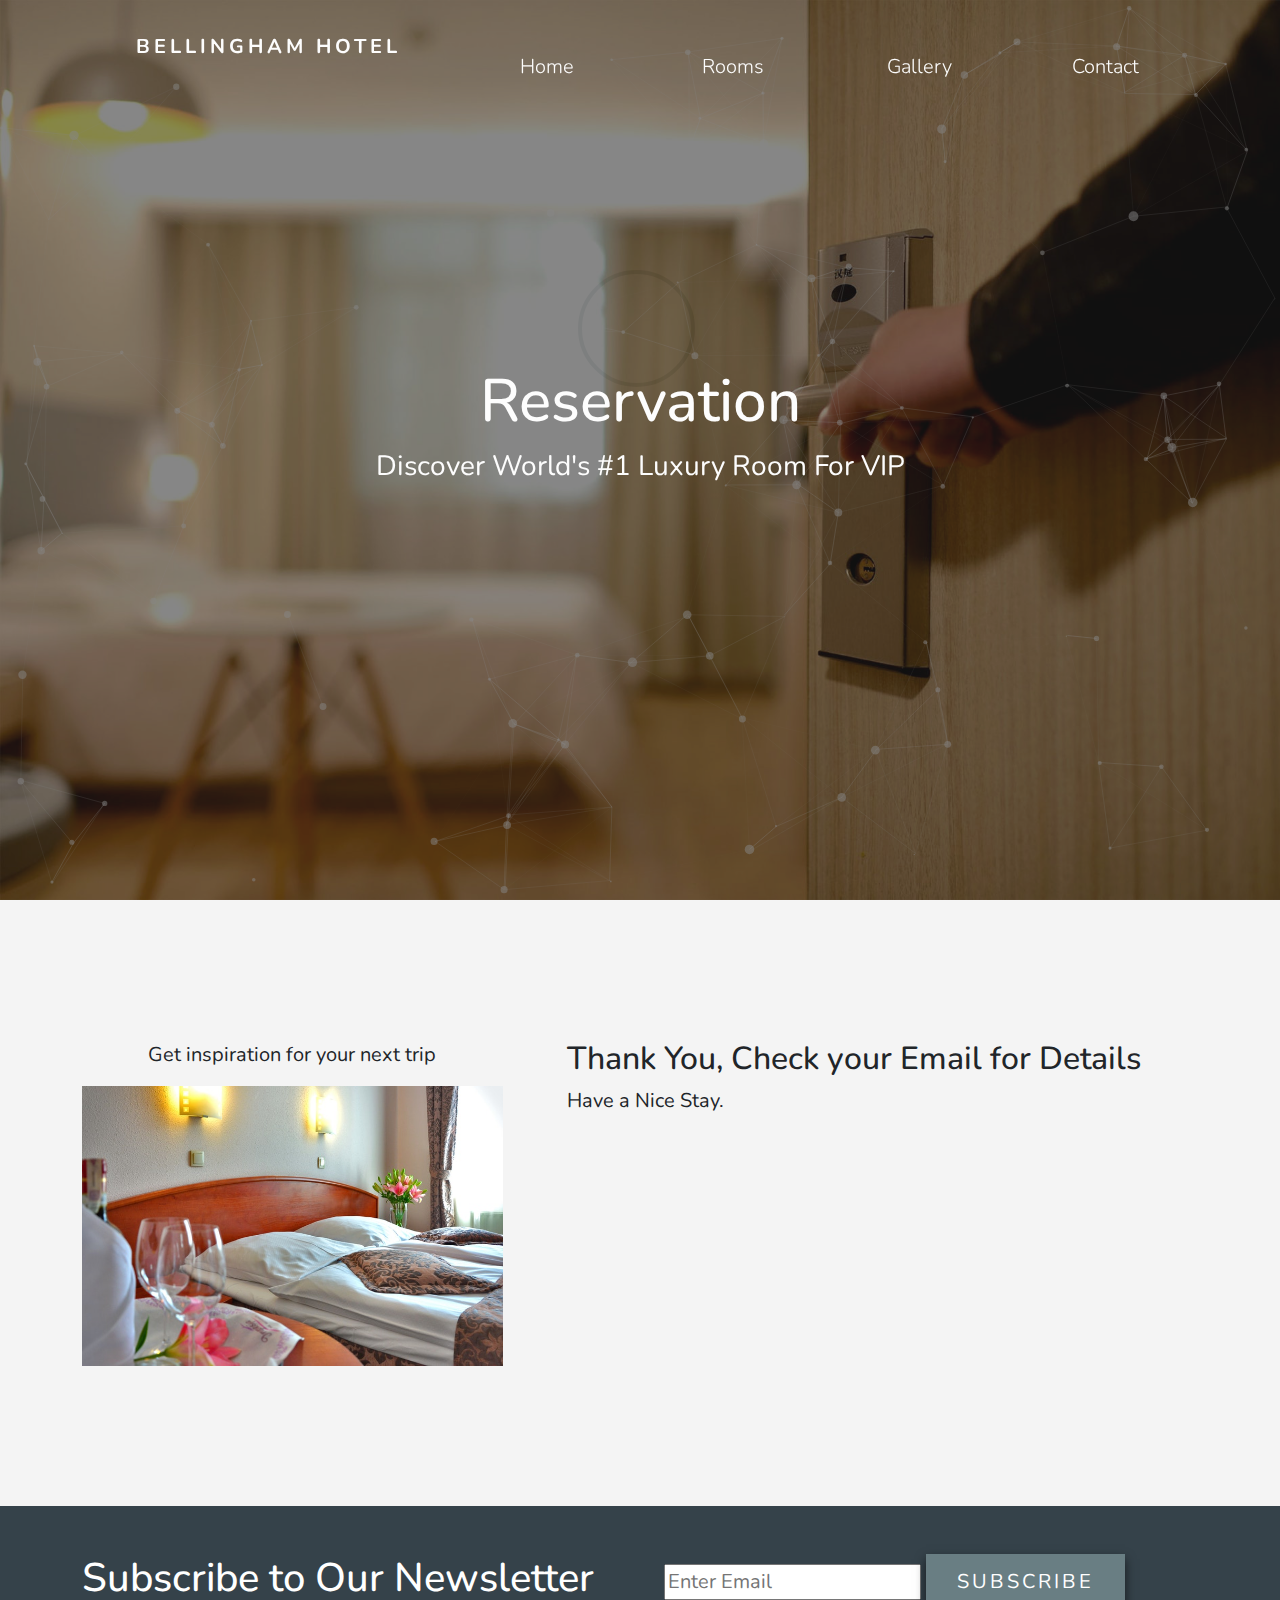
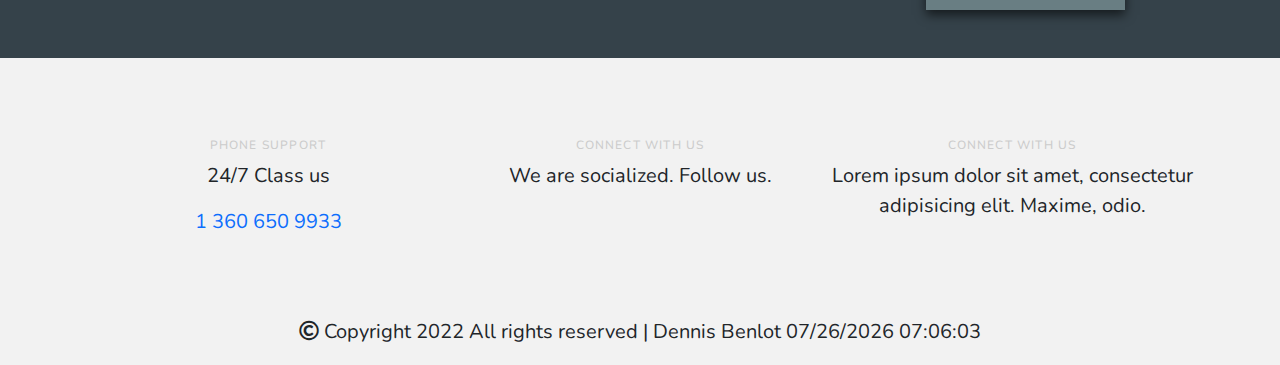
<file: booknow.html>
<!doctype html>
<html lang="en">
  <head>
    <!-- Required meta tags -->
    <meta charset="utf-8">
    <meta name="viewport" content="width=device-width, initial-scale=1">

    <!-- Bootstrap CSS -->
    <link href="https://cdn.jsdelivr.net/npm/bootstrap@5.0.2/dist/css/bootstrap.min.css" rel="stylesheet" integrity="sha384-EVSTQN3/azprG1Anm3QDgpJLIm9Nao0Yz1ztcQTwFspd3yD65VohhpuuCOmLASjC" crossorigin="anonymous">
<!-- favicon -->
<link rel="apple-touch-icon" sizes="180x180" href="favicon/apple-touch-icon.png"> 
<link rel="icon" type="image/png" sizes="32x32" href="favicon/favicon-32x32.png"> 
<link rel="icon" type="image/png" sizes="16x16" href="favicon/favicon-16x16.png"> 
<link rel="icon" type="image/x-icon" href="favicon/favicon.ico"> 
<link rel="manifest" href="favicon/site.webmanifest"> 

    <link rel="stylesheet" href="css/main.css">
    
    <title>Bellingham Hotel</title>
  </head>

  <body>
    <!-- pageloader -->
    <div id="loadingDiv">
      <div class="loader spinner"></div>
    </div>
    
    <header>
    <div class="container header-grid"> 
      <div class="logo">
        <p>Bellingham Hotel</p>
    </div>

    <nav>
      <ul>
        <li><a href="index.html">Home</a></li>
        <li><a href="rooms.html">Rooms</a></li>
        <li><a href="gallery.html">Gallery</a></li>
        <li><a href="contact.html">Contact</a></li>
      </ul>
    </nav>
  </header>

  <section class="heroimage">
    <div id="particles-js">
      <div class="heroitems">
        <div class="container">
          <h1>Reservation</h1>
          <p>Discover World's #1 Luxury Room For 
            VIP</p>
        </div>
      </div>
    </div>
    </section>

      <div class="clearfix"></div>   
    </div>
      
    <main>
      <section class="main-padding">
        <div class="container main-grid">
          <div class="sideleft">
            <p>Get inspiration for your next trip</p>
            <img src="images/gallery (1).jpeg" alt="Read More Images" width="100%">
          </div>

          <div class="sideright">
            <h2>Thank You, Check your Email for Details</h2>
            <p>Have a Nice Stay.</p>
          </div>
        </div>
      </section>

      <section class="newsletter">
          <div class="container newsletter-grid">
            <h1>Subscribe to Our Newsletter</h1>
            <form class="feedback" method="post" action="newsletter.html" autocomplete>
              <input id="subscribe" type="email" placeholder="Enter Email" name="subscribe">
              <button type="submit" class="button">Subscribe</button>
            </form>
          </div>
      </section>
      <div class="clearfix"></div>
    </main>

    <footer class="main-footer">
      <div class="container footer-grid">
        <div class="footer">
          <h4 class="sub-heading">PHONE SUPPORT</h4>
          <p>24/7 Class us</p>
          <a href="#">1 360 650 9933</a>
        </div>

        <div class="footer">
          <h4 class="sub-heading">CONNECT WITH US </h4>
          <p>We are socialized. Follow 
            us.</p>
        </div>

        <div class="footer">
          <h4 class="sub-heading">CONNECT WITH US</h4>
          <p>Lorem ipsum dolor sit amet, consectetur 
            adipisicing elit. Maxime, odio. </p>
        </div>
      </div>
      <div class="copyright">
        <i class="far fa-copyright"></i>
        Copyright 2022 All rights reserved | Dennis Benlot 
        <script> 
          var date = document.lastModified; 
          document.write(date); 
         </script> 
         
      </div>
    </footer>
    
  

    <!-- Optional JavaScript; choose one of the two! -->

    <!-- Option 1: Bootstrap Bundle with Popper -->
    <script src="https://cdn.jsdelivr.net/npm/bootstrap@5.0.2/dist/js/bootstrap.bundle.min.js" integrity="sha384-MrcW6ZMFYlzcLA8Nl+NtUVF0sA7MsXsP1UyJoMp4YLEuNSfAP+JcXn/tWtIaxVXM" crossorigin="anonymous"></script>

    <!-- Option 2: Separate Popper and Bootstrap JS -->
    <!--
    <script src="https://cdn.jsdelivr.net/npm/@popperjs/core@2.9.2/dist/umd/popper.min.js" integrity="sha384-IQsoLXl5PILFhosVNubq5LC7Qb9DXgDA9i+tQ8Zj3iwWAwPtgFTxbJ8NT4GN1R8p" crossorigin="anonymous"></script>
    <script src="https://cdn.jsdelivr.net/npm/bootstrap@5.0.2/dist/js/bootstrap.min.js" integrity="sha384-cVKIPhGWiC2Al4u+LWgxfKTRIcfu0JTxR+EQDz/bgldoEyl4H0zUF0QKbrJ0EcQF" crossorigin="anonymous"></script>
    -->
    <script src="js/jquery-3.3.1.js"></script>
    <script src="js/contact.js"></script>
    <script src="js/main.js"></script>
    <script src="js/pageloader.js"></script>

    <script src="js/particles.js"></script>  
  <script src="js/app.js"></script>
  </body>
</html>

<!-- img/img_3.jpg
1
5
11
12
14 -->
</file>
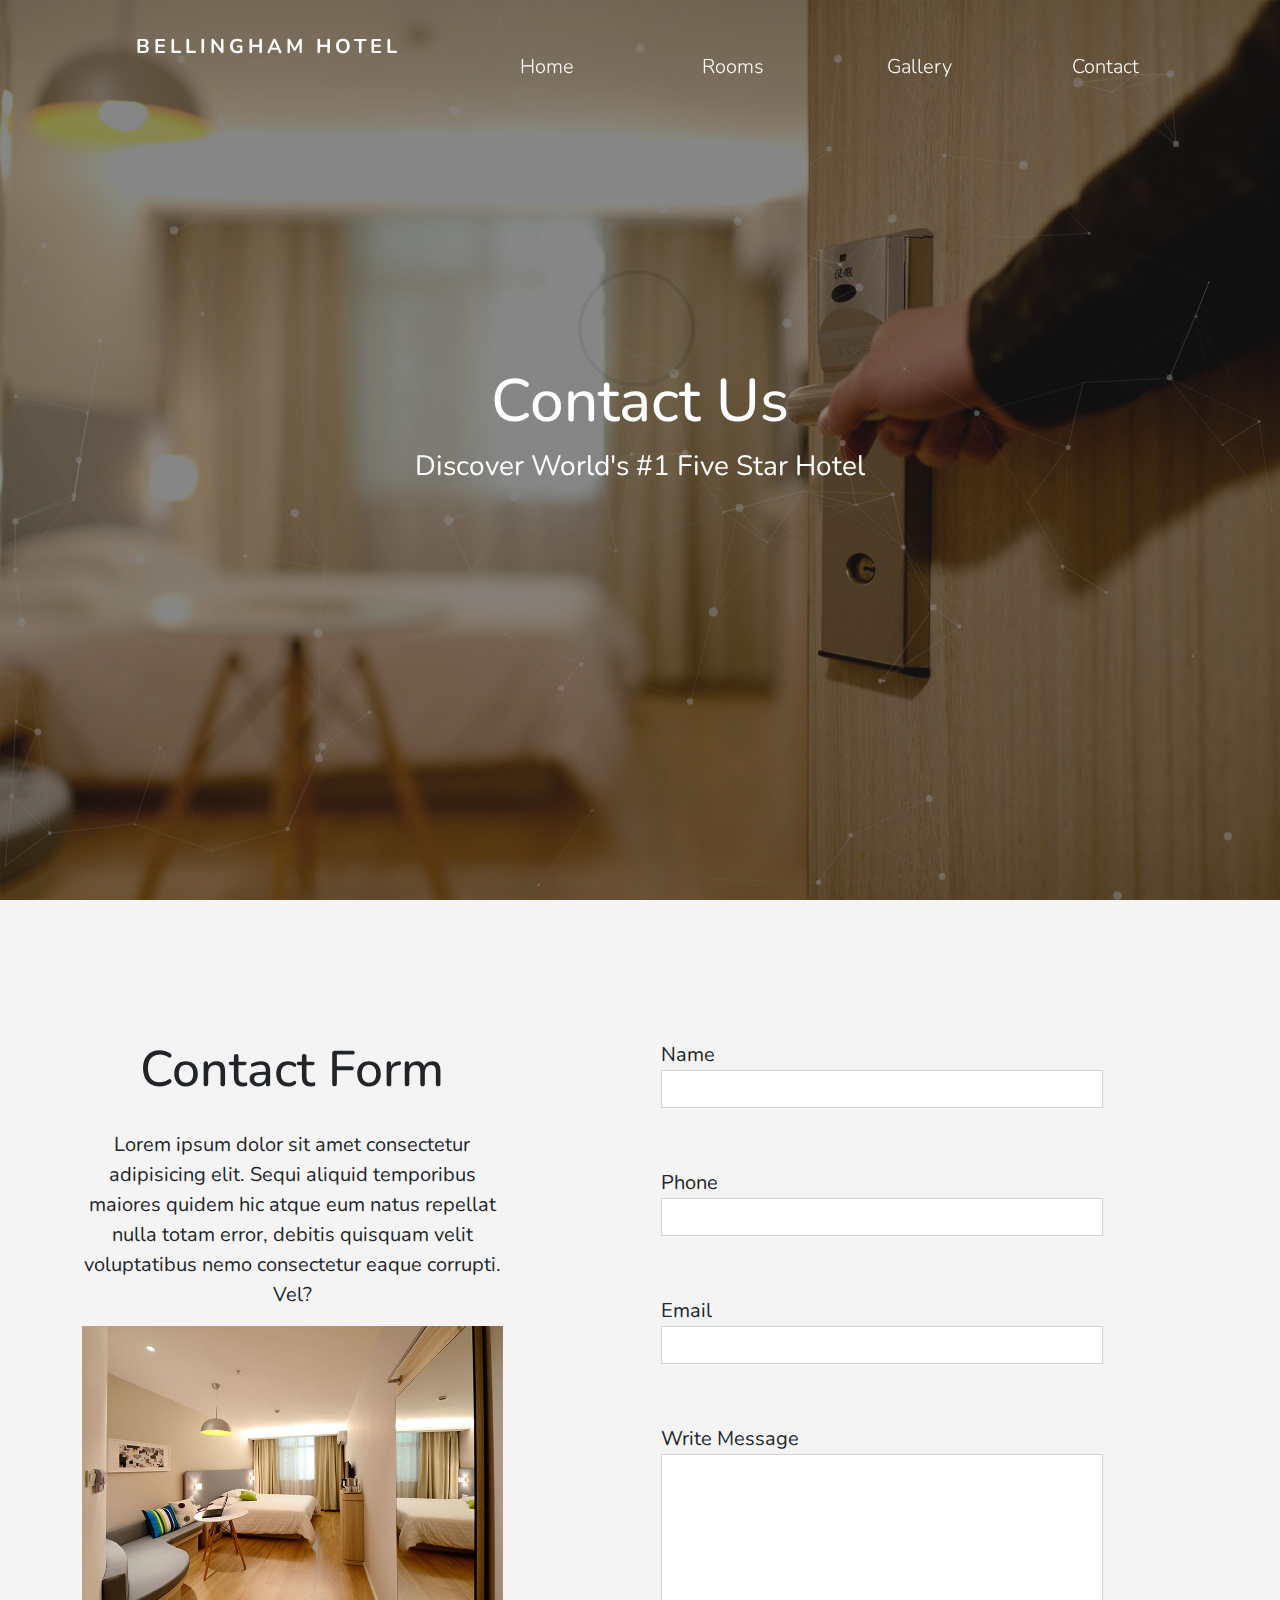
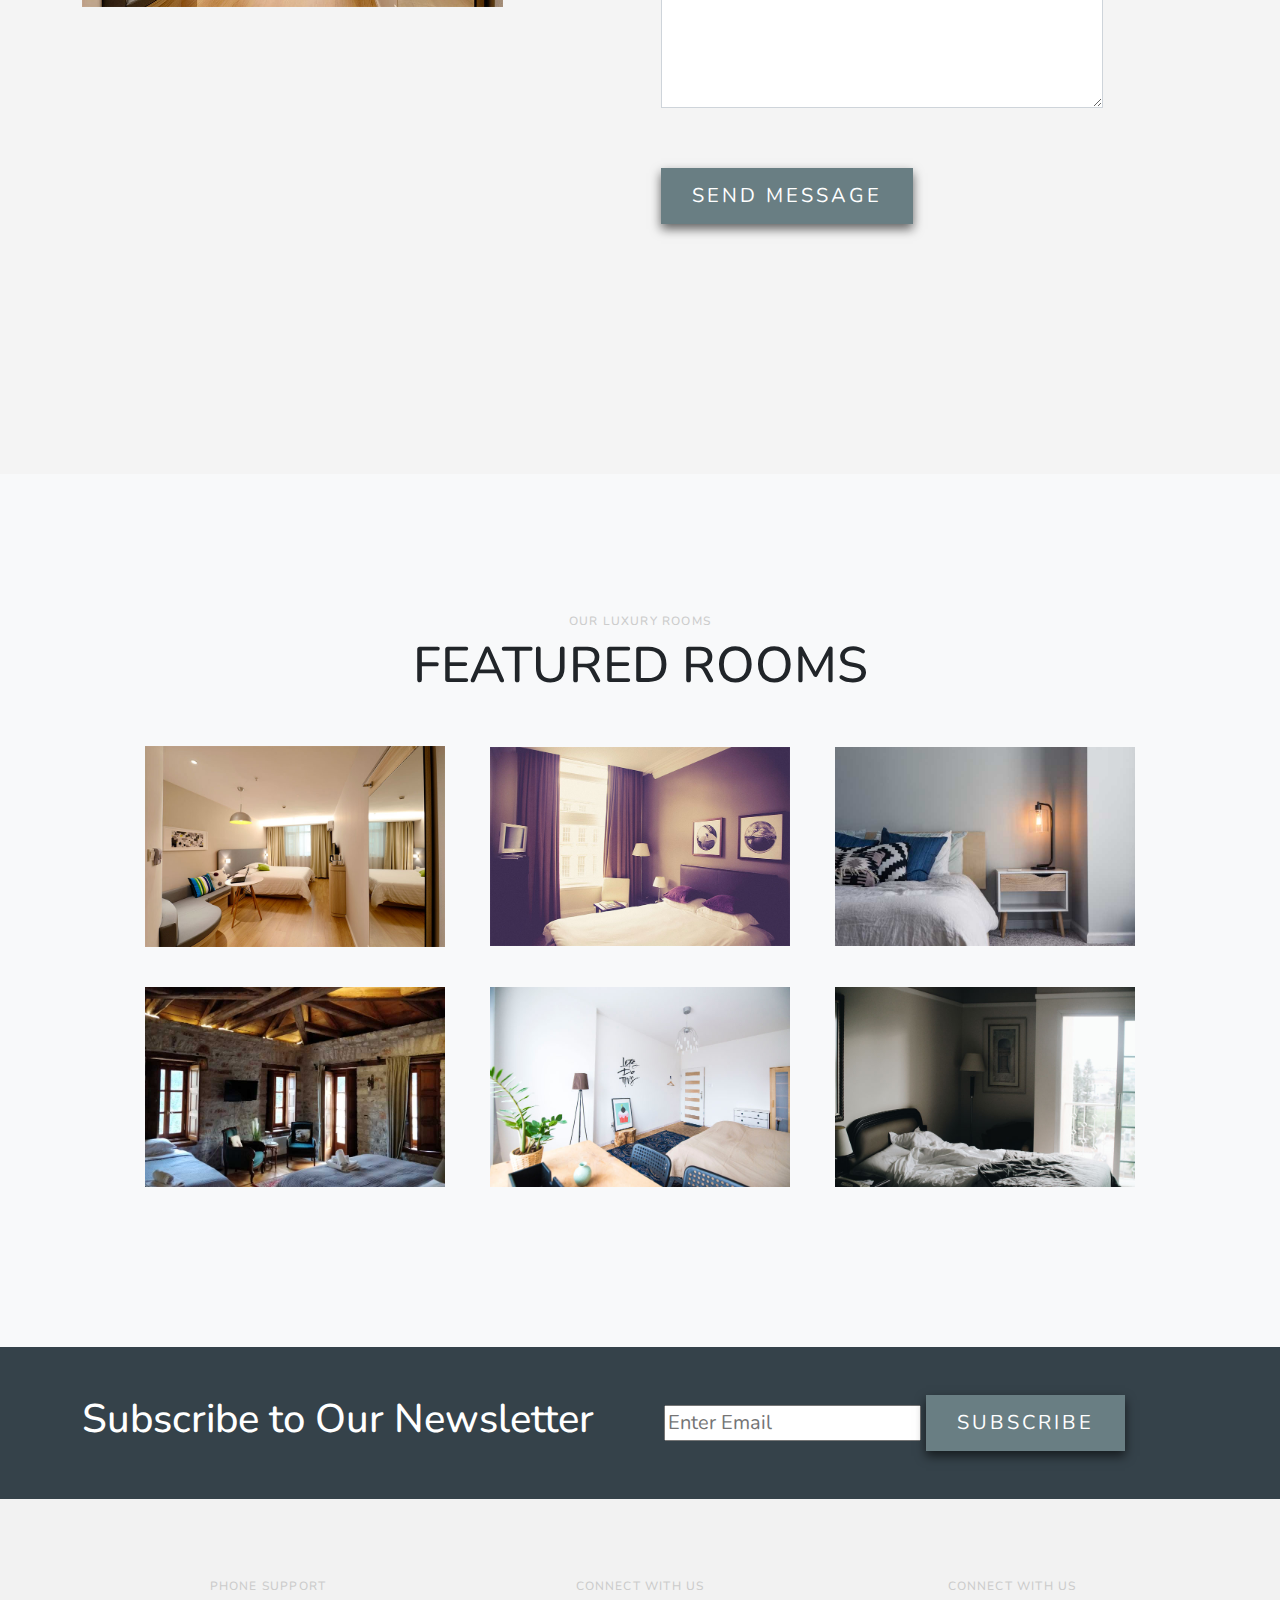
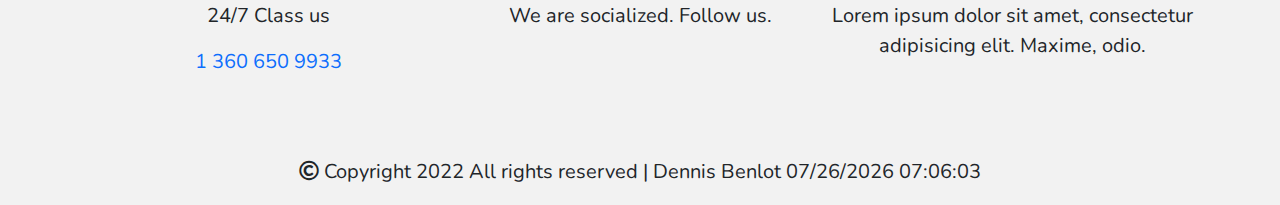
<file: contact.html>
<!doctype html>
<html lang="en">
  <head>
    <!-- Required meta tags -->
    <meta charset="utf-8">
    <meta name="viewport" content="width=device-width, initial-scale=1">

    <!-- Bootstrap CSS -->
    <link href="https://cdn.jsdelivr.net/npm/bootstrap@5.0.2/dist/css/bootstrap.min.css" rel="stylesheet" integrity="sha384-EVSTQN3/azprG1Anm3QDgpJLIm9Nao0Yz1ztcQTwFspd3yD65VohhpuuCOmLASjC" crossorigin="anonymous">
<!-- favicon -->
<link rel="apple-touch-icon" sizes="180x180" href="favicon/apple-touch-icon.png"> 
<link rel="icon" type="image/png" sizes="32x32" href="favicon/favicon-32x32.png"> 
<link rel="icon" type="image/png" sizes="16x16" href="favicon/favicon-16x16.png"> 
<link rel="icon" type="image/x-icon" href="favicon/favicon.ico"> 
<link rel="manifest" href="favicon/site.webmanifest"> 

    <link rel="stylesheet" href="css/main.css">
    
    <title>Bellingham Hotel</title>
  </head>

  <body>
    <!-- pageloader -->
    <div id="loadingDiv">
      <div class="loader spinner"></div>
    </div>
    
    <header>
    <div class="container header-grid"> 
      <div class="logo">
        <p>Bellingham Hotel</p>
    </div>

    <nav>
      <ul>
        <li><a href="index.html">Home</a></li>
        <li><a href="rooms.html">Rooms</a></li>
        <li><a href="gallery.html">Gallery</a></li>
        <li><a href="contact.html">Contact</a></li>
      </ul>
    </nav>
  </header>

  <section class="heroimage">
    <div id="particles-js">
      <div class="heroitems">
        <div class="container">
          <h1>Contact Us</h1>
          <p>Discover World's #1 Five Star Hotel</p>
        </div>
      </div>
    </div>
    </section>

      <div class="clearfix"></div>   
    </div>
      
    <main>
      <section class="main-padding">
        <div class="container main-grid">
          <div class="sideleft">
            <h2 class="heading">Contact Form</h2>
            <p>Lorem ipsum dolor sit amet consectetur adipisicing elit. Sequi aliquid temporibus maiores quidem hic atque eum natus repellat nulla totam error, debitis quisquam velit voluptatibus nemo consectetur eaque corrupti. Vel?</p>
            <img src="images/img_1.jpg" alt="Read More Images" width="100%">
          </div>

          <div class="sideright">
            <form class="contactform" method="post" action="hotelcontact.html" autocomplete>
                <label for="name">Name</label><br>
                <input type="text" name="name" id="name"><br><br>

                <label for="phone">Phone</label><br>
                <input type="text" name="phone" id="phone"><br><br>

                <label for="email">Email</label><br>
                <input type="email" name="email" id="email"><br><br>

                <label for="message">Write Message</label><br>
                <textarea name="message" id="message" cols="30" rows="10"></textarea><br><br>

                <input type="submit" value="Send Message" class="button"><br><br>
            </form>
          </div>
        </div>
      </section>

      <div class="clearfix"></div>

      <section class="main-padding bg-color">
        <div class="container">
          <div class="feature">
            <h4 class="sub-heading">
              OUR LUXURY ROOMS
            </h4>
            <h2 class="heading">
              FEATURED ROOMS
            </h2>
          </div>
          <div class="feature-image">
            <img src="images/img_1.jpg" alt="">
            <img src="images/img_3.jpg" alt="">
            <img src="images/img_11.jpg" alt="">
            <img src="images/img_12.jpg" alt="">
            <img src="images/img_16.jpg" alt="">
            <img src="images/img_14.jpg" alt="">
          </div>
        </div>
      </section>
      <div class="clearfix"></div>

      <section class="newsletter">
          <div class="container newsletter-grid">
            <h1>Subscribe to Our Newsletter</h1>
            <form class="feedback" method="post" action="newsletter.html" autocomplete>
              <input id="subscribe" type="email" placeholder="Enter Email" name="subscribe">
              <button type="submit" class="button">Subscribe</button>
            </form>
          </div>
      </section>
      <div class="clearfix"></div>
    </main>

    <footer class="main-footer">
      <div class="container footer-grid">
        <div class="footer">
          <h4 class="sub-heading">PHONE SUPPORT</h4>
          <p>24/7 Class us</p>
          <a href="#">1 360 650 9933</a>
        </div>

        <div class="footer">
          <h4 class="sub-heading">CONNECT WITH US </h4>
          <p>We are socialized. Follow 
            us.</p>
        </div>

        <div class="footer">
          <h4 class="sub-heading">CONNECT WITH US</h4>
          <p>Lorem ipsum dolor sit amet, consectetur 
            adipisicing elit. Maxime, odio. </p>
        </div>
      </div>
      <div class="copyright">
        <i class="far fa-copyright"></i>
        Copyright 2022 All rights reserved | Dennis Benlot 
        <script> 
          var date = document.lastModified; 
          document.write(date); 
         </script> 
         
      </div>
    </footer>
    
  

    <!-- Optional JavaScript; choose one of the two! -->

    <!-- Option 1: Bootstrap Bundle with Popper -->
    <script src="https://cdn.jsdelivr.net/npm/bootstrap@5.0.2/dist/js/bootstrap.bundle.min.js" integrity="sha384-MrcW6ZMFYlzcLA8Nl+NtUVF0sA7MsXsP1UyJoMp4YLEuNSfAP+JcXn/tWtIaxVXM" crossorigin="anonymous"></script>

    <!-- Option 2: Separate Popper and Bootstrap JS -->
    <!--
    <script src="https://cdn.jsdelivr.net/npm/@popperjs/core@2.9.2/dist/umd/popper.min.js" integrity="sha384-IQsoLXl5PILFhosVNubq5LC7Qb9DXgDA9i+tQ8Zj3iwWAwPtgFTxbJ8NT4GN1R8p" crossorigin="anonymous"></script>
    <script src="https://cdn.jsdelivr.net/npm/bootstrap@5.0.2/dist/js/bootstrap.min.js" integrity="sha384-cVKIPhGWiC2Al4u+LWgxfKTRIcfu0JTxR+EQDz/bgldoEyl4H0zUF0QKbrJ0EcQF" crossorigin="anonymous"></script>
    -->
    <script src="/js/jquery-3.3.1.js"></script>
    <script src="js/contact.js"></script>
    <script src="js/main.js"></script>
    <script src="js/pageloader.js"></script>

    <script src="js/particles.js"></script>  
  <script src="js/app.js"></script>
  </body>
</html>

<!-- img/img_3.jpg
1
5
11
12
14 -->
</file>
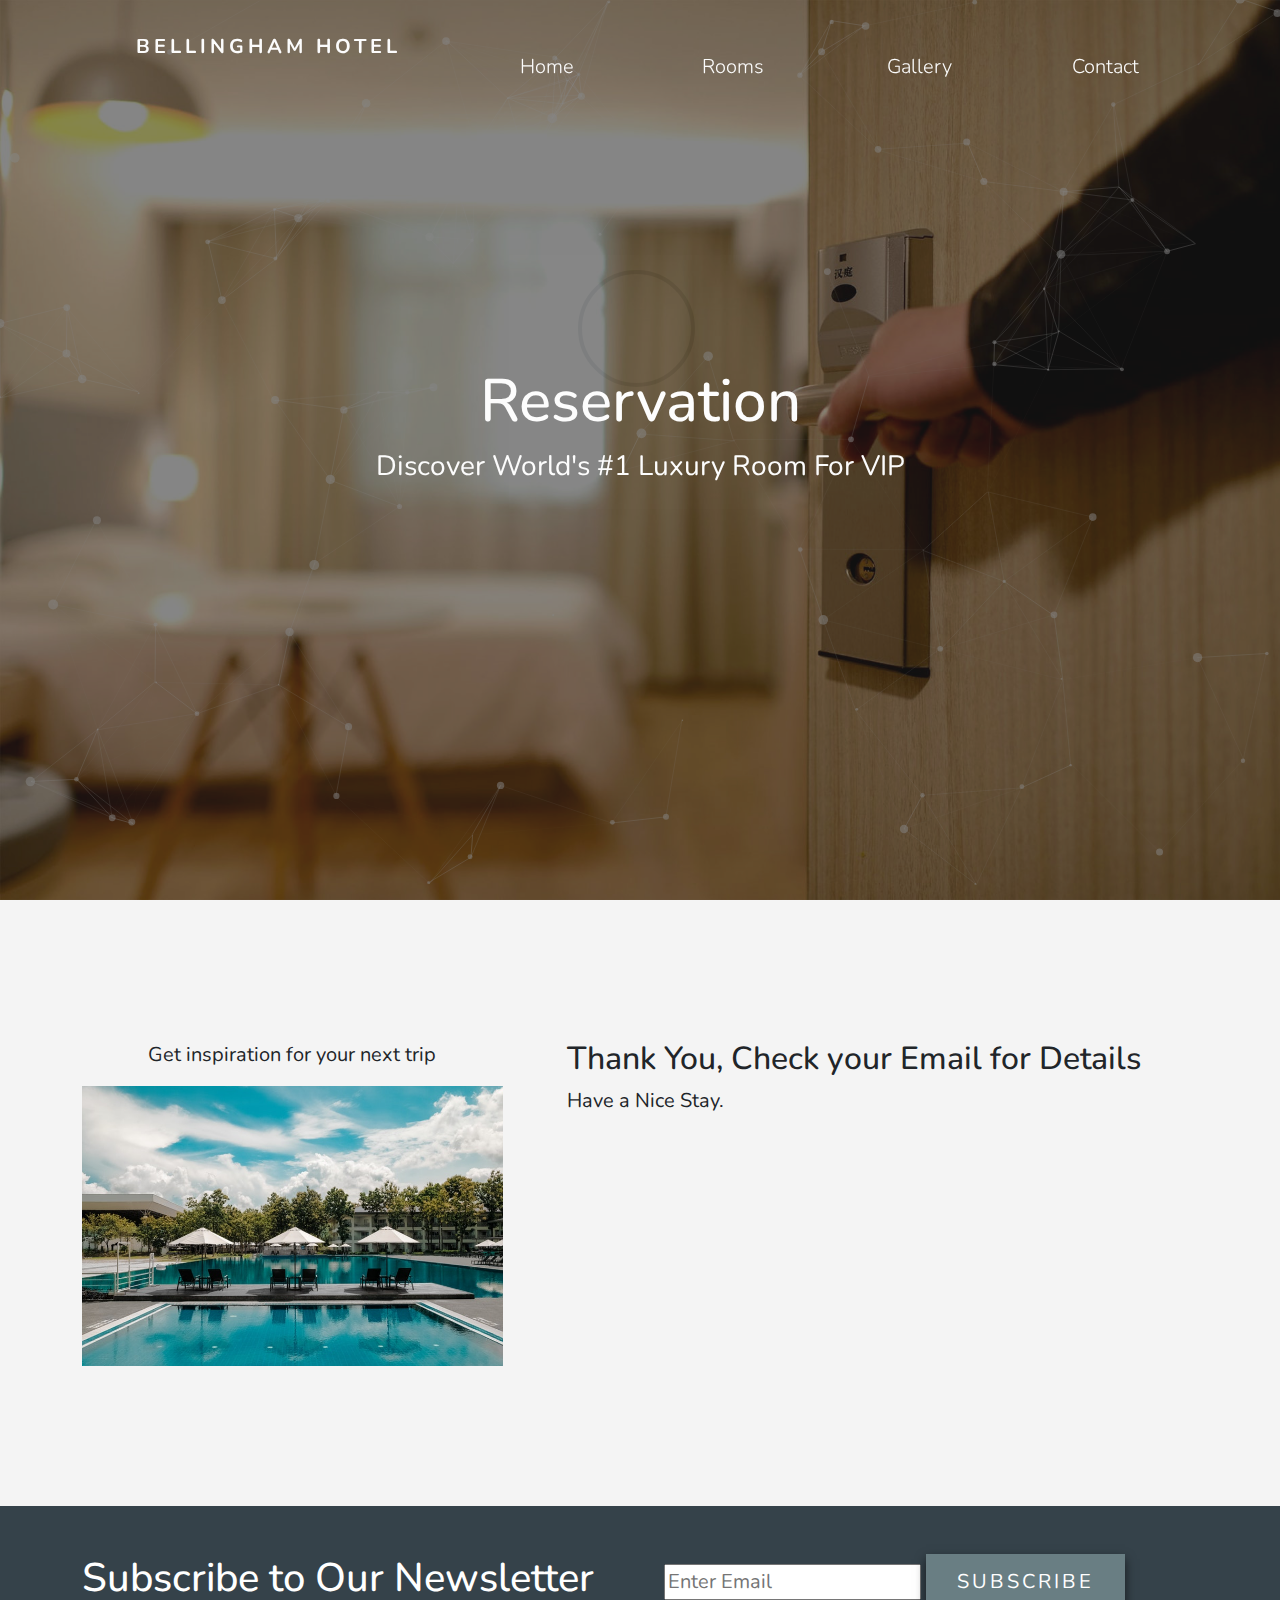
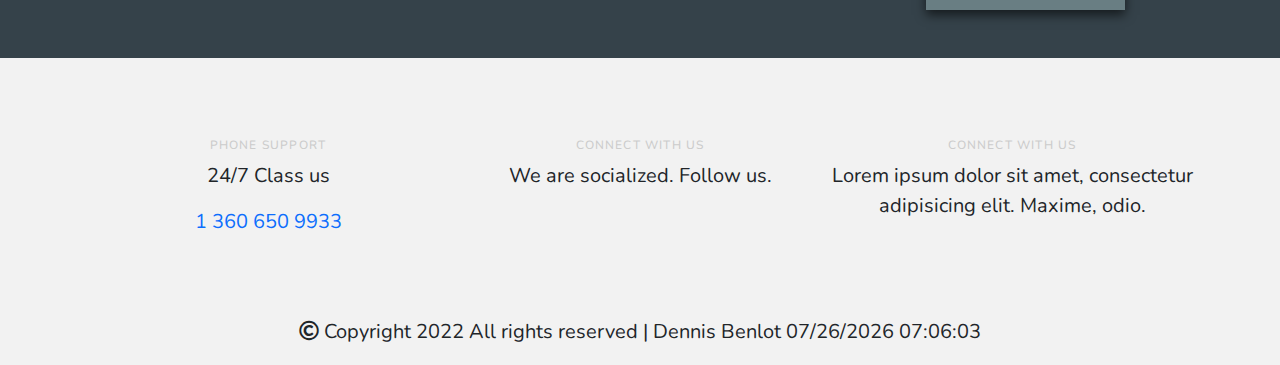
<file: hotelcontact.html>
<!doctype html>
<html lang="en">
  <head>
    <!-- Required meta tags -->
    <meta charset="utf-8">
    <meta name="viewport" content="width=device-width, initial-scale=1">

    <!-- Bootstrap CSS -->
    <link href="https://cdn.jsdelivr.net/npm/bootstrap@5.0.2/dist/css/bootstrap.min.css" rel="stylesheet" integrity="sha384-EVSTQN3/azprG1Anm3QDgpJLIm9Nao0Yz1ztcQTwFspd3yD65VohhpuuCOmLASjC" crossorigin="anonymous">
<!-- favicon -->
<link rel="apple-touch-icon" sizes="180x180" href="favicon/apple-touch-icon.png"> 
<link rel="icon" type="image/png" sizes="32x32" href="favicon/favicon-32x32.png"> 
<link rel="icon" type="image/png" sizes="16x16" href="favicon/favicon-16x16.png"> 
<link rel="icon" type="image/x-icon" href="favicon/favicon.ico"> 
<link rel="manifest" href="favicon/site.webmanifest"> 

    <link rel="stylesheet" href="css/main.css">
    
    <title>Bellingham Hotel</title>
  </head>

  <body>
    <!-- pageloader -->
    <div id="loadingDiv">
      <div class="loader spinner"></div>
    </div>
    
    <header>
    <div class="container header-grid"> 
      <div class="logo">
        <p>Bellingham Hotel</p>
    </div>

    <nav>
      <ul>
        <li><a href="index.html">Home</a></li>
        <li><a href="rooms.html">Rooms</a></li>
        <li><a href="gallery.html">Gallery</a></li>
        <li><a href="contact.html">Contact</a></li>
      </ul>
    </nav>
  </header>

  <section class="heroimage">
    <div id="particles-js">
      <div class="heroitems">
        <div class="container">
          <h1>Reservation</h1>
          <p>Discover World's #1 Luxury Room For VIP</p>
        </div>
      </div>
    </div>
    </section>

      <div class="clearfix"></div>   
    </div>
      
    <main>
      <section class="main-padding">
        <div class="container main-grid">
          <div class="sideleft">
            <p>Get inspiration for your next trip</p>
            <img src="images/gallery (2).jpeg" alt="Read More Images" width="100%">
          </div>

          <div class="sideright">
            <h2>Thank You, Check your Email for Details</h2>
            <p>Have a Nice Stay.</p>
          </div>
        </div>
      </section>

      <div class="clearfix"></div>

      <section class="newsletter">
          <div class="container newsletter-grid">
            <h1>Subscribe to Our Newsletter</h1>
            <form class="feedback" method="post" action="newsletter.html" autocomplete>
              <input id="subscribe" type="email" placeholder="Enter Email" name="subscribe">
              <button type="submit" class="button">Subscribe</button>
            </form>
          </div>
      </section>
      <div class="clearfix"></div>
    </main>

    <footer class="main-footer">
      <div class="container footer-grid">
        <div class="footer">
          <h4 class="sub-heading">PHONE SUPPORT</h4>
          <p>24/7 Class us</p>
          <a href="#">1 360 650 9933</a>
        </div>

        <div class="footer">
          <h4 class="sub-heading">CONNECT WITH US </h4>
          <p>We are socialized. Follow 
            us.</p>
        </div>

        <div class="footer">
          <h4 class="sub-heading">CONNECT WITH US</h4>
          <p>Lorem ipsum dolor sit amet, consectetur 
            adipisicing elit. Maxime, odio. </p>
        </div>
      </div>
      <div class="copyright">
        <i class="far fa-copyright"></i>
        Copyright 2022 All rights reserved | Dennis Benlot 
        <script> 
          var date = document.lastModified; 
          document.write(date); 
         </script> 
         
      </div>
    </footer>
    
  

    <!-- Optional JavaScript; choose one of the two! -->

    <!-- Option 1: Bootstrap Bundle with Popper -->
    <script src="https://cdn.jsdelivr.net/npm/bootstrap@5.0.2/dist/js/bootstrap.bundle.min.js" integrity="sha384-MrcW6ZMFYlzcLA8Nl+NtUVF0sA7MsXsP1UyJoMp4YLEuNSfAP+JcXn/tWtIaxVXM" crossorigin="anonymous"></script>

    <!-- Option 2: Separate Popper and Bootstrap JS -->
    <!--
    <script src="https://cdn.jsdelivr.net/npm/@popperjs/core@2.9.2/dist/umd/popper.min.js" integrity="sha384-IQsoLXl5PILFhosVNubq5LC7Qb9DXgDA9i+tQ8Zj3iwWAwPtgFTxbJ8NT4GN1R8p" crossorigin="anonymous"></script>
    <script src="https://cdn.jsdelivr.net/npm/bootstrap@5.0.2/dist/js/bootstrap.min.js" integrity="sha384-cVKIPhGWiC2Al4u+LWgxfKTRIcfu0JTxR+EQDz/bgldoEyl4H0zUF0QKbrJ0EcQF" crossorigin="anonymous"></script>
    -->
    <script src="js/jquery-3.3.1.js"></script>
    <script src="js/contact.js"></script>
    <script src="js/main.js"></script>
    <script src="js/pageloader.js"></script>

    <script src="js/particles.js"></script>  
  <script src="js/app.js"></script>
  </body>
</html>

<!-- img/img_3.jpg
1
5
11
12
14 -->
</file>
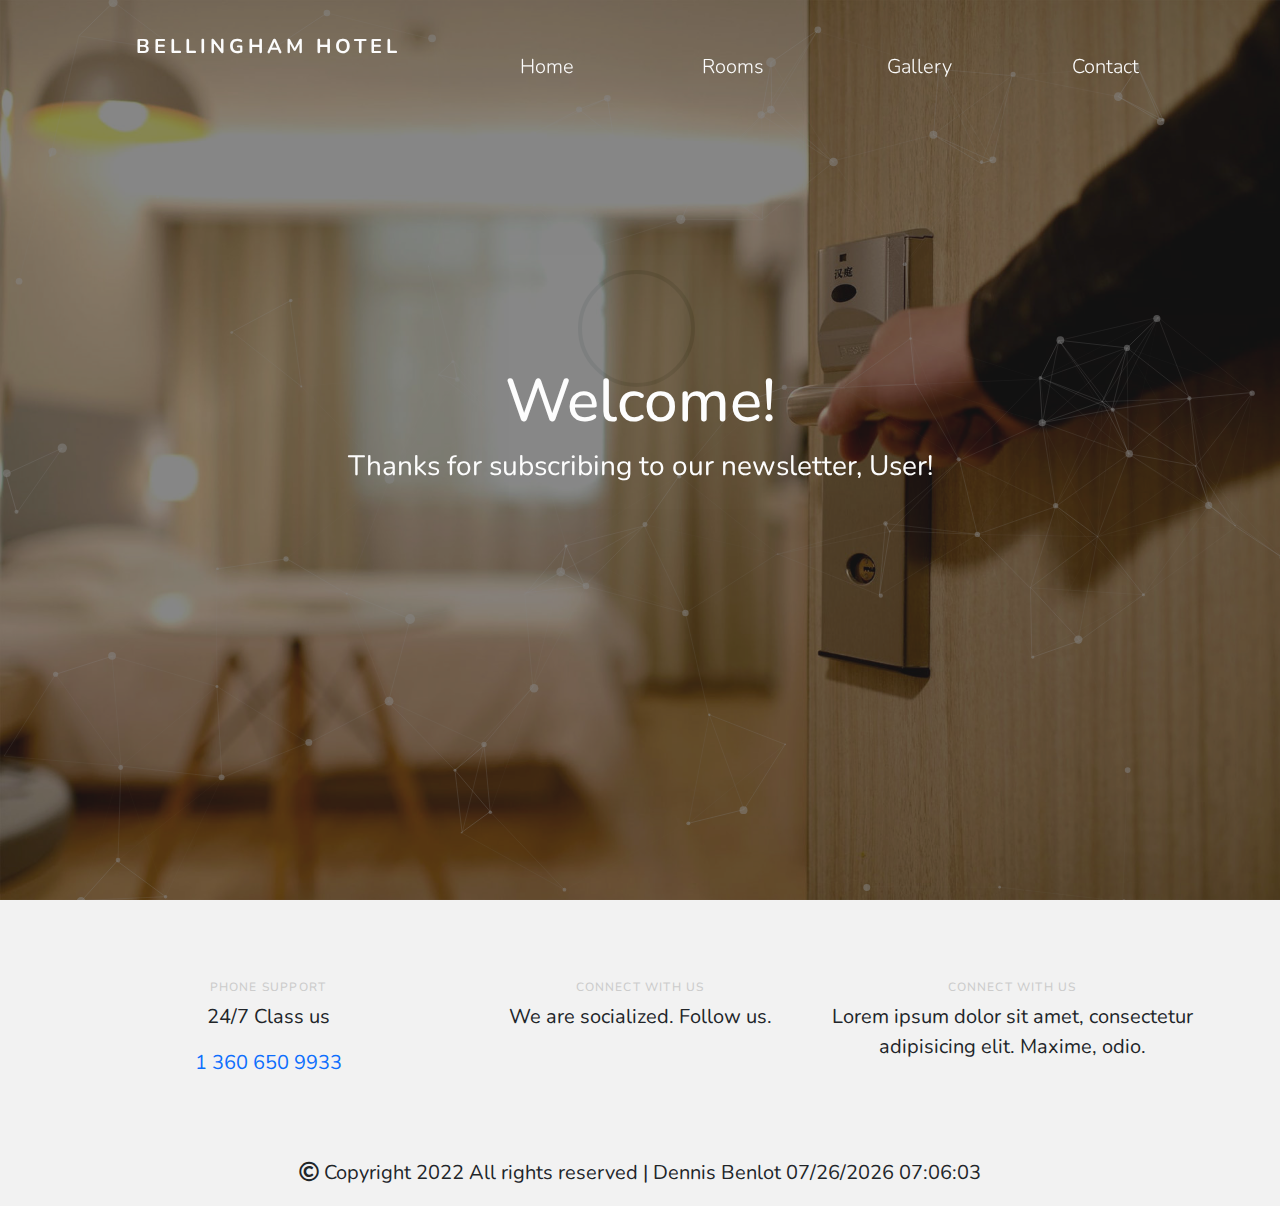
<file: newsletter.html>
<!doctype html>
<html lang="en">
  <head>
    <!-- Required meta tags -->
    <meta charset="utf-8">
    <meta name="viewport" content="width=device-width, initial-scale=1">

    <!-- Bootstrap CSS -->
    <link href="https://cdn.jsdelivr.net/npm/bootstrap@5.0.2/dist/css/bootstrap.min.css" rel="stylesheet" integrity="sha384-EVSTQN3/azprG1Anm3QDgpJLIm9Nao0Yz1ztcQTwFspd3yD65VohhpuuCOmLASjC" crossorigin="anonymous">
<!-- favicon -->
<link rel="apple-touch-icon" sizes="180x180" href="favicon/apple-touch-icon.png"> 
<link rel="icon" type="image/png" sizes="32x32" href="favicon/favicon-32x32.png"> 
<link rel="icon" type="image/png" sizes="16x16" href="favicon/favicon-16x16.png"> 
<link rel="icon" type="image/x-icon" href="favicon/favicon.ico"> 
<link rel="manifest" href="favicon/site.webmanifest"> 

    <link rel="stylesheet" href="css/main.css">
    
    <title>Bellingham Hotel</title>
  </head>

  <body>
    <!-- pageloader -->
    <div id="loadingDiv">
      <div class="loader spinner"></div>
    </div>
    
    <header>
    <div class="container header-grid"> 
      <div class="logo">
        <p>Bellingham Hotel</p>
    </div>

    <nav>
      <ul>
        <li><a href="index.html">Home</a></li>
        <li><a href="rooms.html">Rooms</a></li>
        <li><a href="gallery.html">Gallery</a></li>
        <li><a href="contact.html">Contact</a></li>
      </ul>
    </nav>
  </header>

  <section class="heroimage">
    <div id="particles-js">
      <div class="heroitems">
        <div class="container">
          <h1>Welcome!</h1>
          <p>Thanks for subscribing to our newsletter, User!</p>
        </div>
      </div>
    </div>
    </section>

      <div class="clearfix"></div>   
    </div>
      
    <main>
      
    </main>

    <footer class="main-footer">
      <div class="container footer-grid">
        <div class="footer">
          <h4 class="sub-heading">PHONE SUPPORT</h4>
          <p>24/7 Class us</p>
          <a href="#">1 360 650 9933</a>
        </div>

        <div class="footer">
          <h4 class="sub-heading">CONNECT WITH US </h4>
          <p>We are socialized. Follow 
            us.</p>
        </div>

        <div class="footer">
          <h4 class="sub-heading">CONNECT WITH US</h4>
          <p>Lorem ipsum dolor sit amet, consectetur 
            adipisicing elit. Maxime, odio. </p>
        </div>
      </div>
      <div class="copyright">
        <i class="far fa-copyright"></i>
        Copyright 2022 All rights reserved | Dennis Benlot 
        <script> 
          var date = document.lastModified; 
          document.write(date); 
         </script> 
         
      </div>
    </footer>
    
  

    <!-- Optional JavaScript; choose one of the two! -->

    <!-- Option 1: Bootstrap Bundle with Popper -->
    <script src="https://cdn.jsdelivr.net/npm/bootstrap@5.0.2/dist/js/bootstrap.bundle.min.js" integrity="sha384-MrcW6ZMFYlzcLA8Nl+NtUVF0sA7MsXsP1UyJoMp4YLEuNSfAP+JcXn/tWtIaxVXM" crossorigin="anonymous"></script>

    <!-- Option 2: Separate Popper and Bootstrap JS -->
    <!--
    <script src="https://cdn.jsdelivr.net/npm/@popperjs/core@2.9.2/dist/umd/popper.min.js" integrity="sha384-IQsoLXl5PILFhosVNubq5LC7Qb9DXgDA9i+tQ8Zj3iwWAwPtgFTxbJ8NT4GN1R8p" crossorigin="anonymous"></script>
    <script src="https://cdn.jsdelivr.net/npm/bootstrap@5.0.2/dist/js/bootstrap.min.js" integrity="sha384-cVKIPhGWiC2Al4u+LWgxfKTRIcfu0JTxR+EQDz/bgldoEyl4H0zUF0QKbrJ0EcQF" crossorigin="anonymous"></script>
    -->
    <script src="js/jquery-3.3.1.js"></script>
    <script src="js/contact.js"></script>
    <script src="js/main.js"></script>
    <script src="js/pageloader.js"></script>

    <script src="js/particles.js"></script>  
    <script src="js/app.js"></script>
  </body>
</html>

<!-- img/img_3.jpg
1
5
11
12
14 -->
</file>
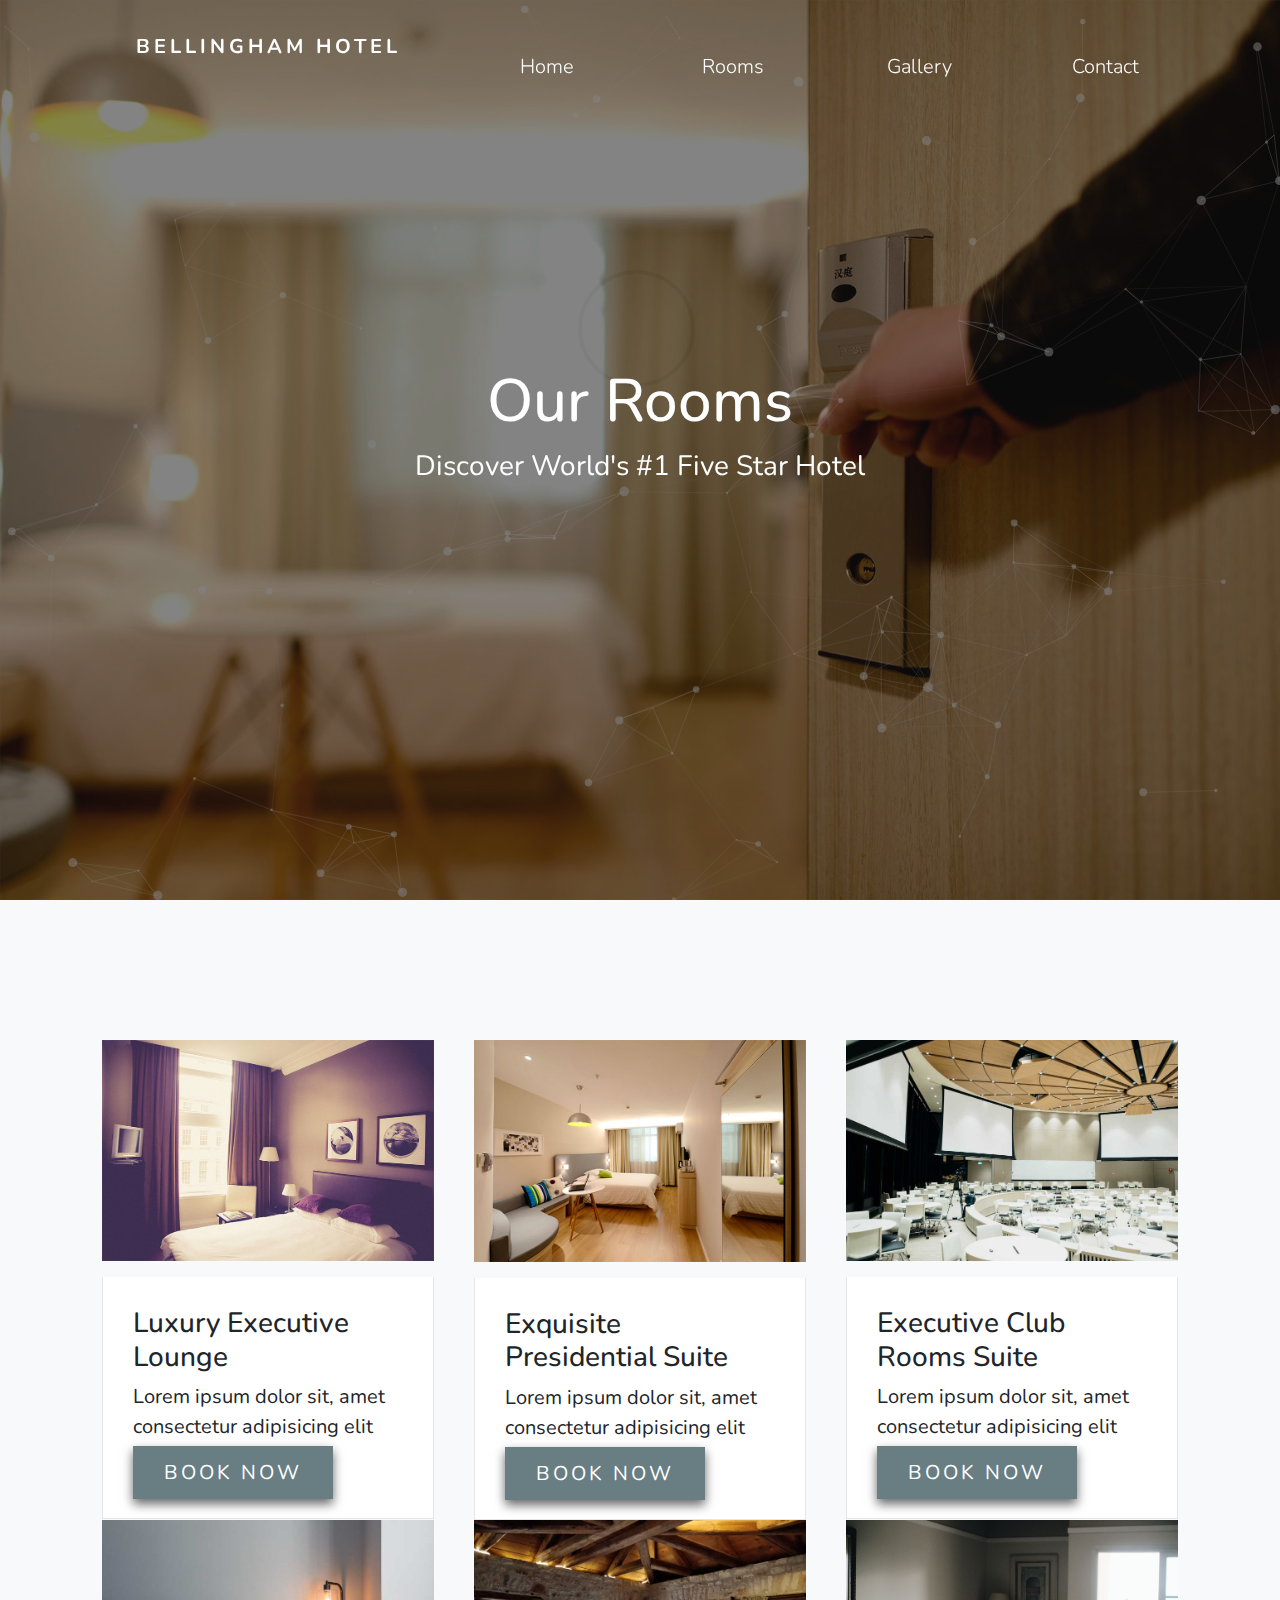
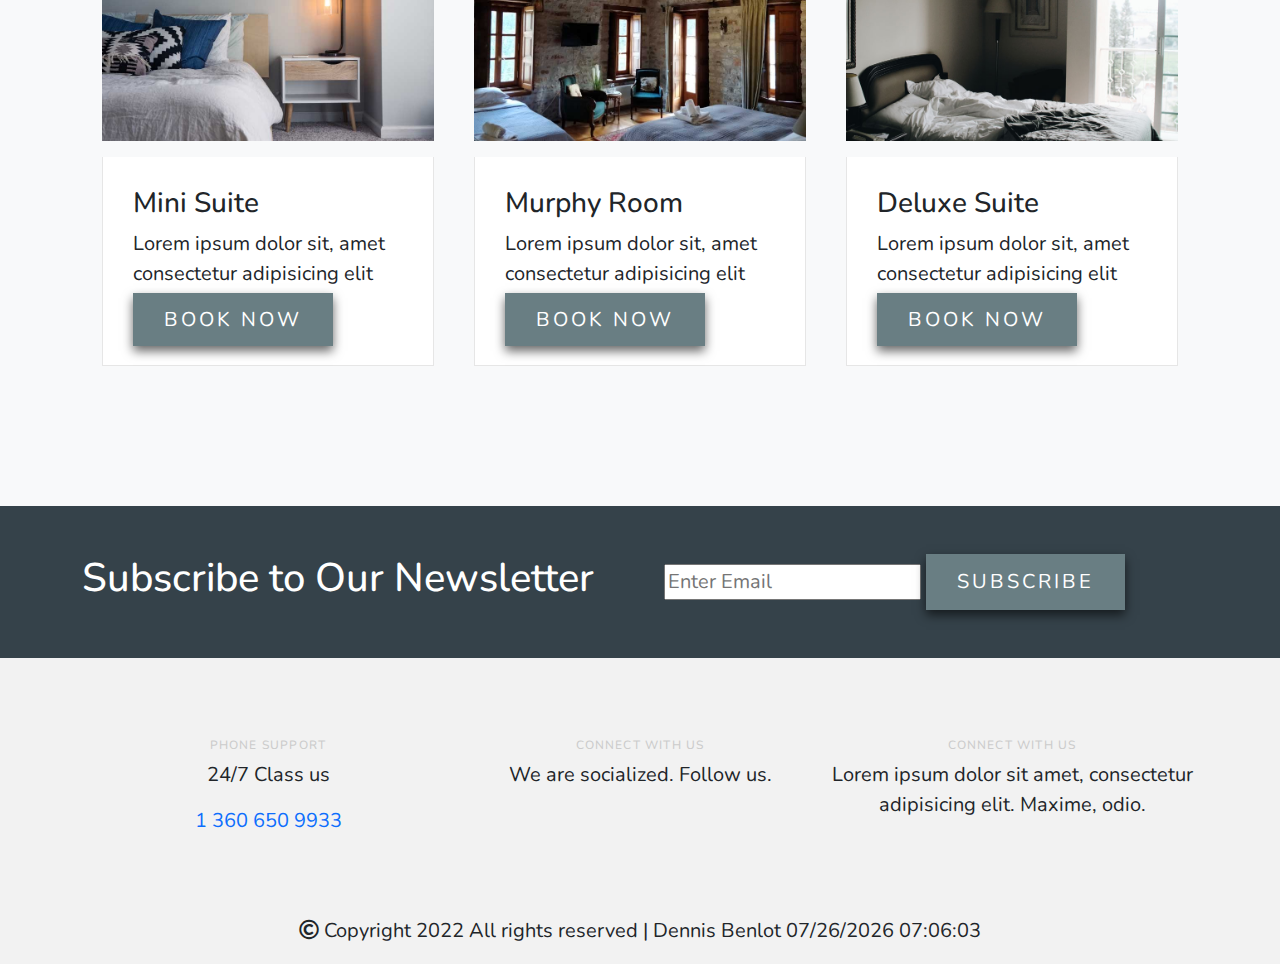
<file: rooms.html>
<!doctype html>
<html lang="en">
  <head>
    <!-- Required meta tags -->
    <meta charset="utf-8">
    <meta name="viewport" content="width=device-width, initial-scale=1">

    <!-- Bootstrap CSS -->
    <link href="https://cdn.jsdelivr.net/npm/bootstrap@5.0.2/dist/css/bootstrap.min.css" rel="stylesheet" integrity="sha384-EVSTQN3/azprG1Anm3QDgpJLIm9Nao0Yz1ztcQTwFspd3yD65VohhpuuCOmLASjC" crossorigin="anonymous">
<!-- favicon -->
<link rel="apple-touch-icon" sizes="180x180" href="favicon/apple-touch-icon.png"> 
<link rel="icon" type="image/png" sizes="32x32" href="favicon/favicon-32x32.png"> 
<link rel="icon" type="image/png" sizes="16x16" href="favicon/favicon-16x16.png"> 
<link rel="icon" type="image/x-icon" href="favicon/favicon.ico"> 
<link rel="manifest" href="favicon/site.webmanifest">

    <link rel="stylesheet" href="css/main.css">

    <title>Rooms | Bellingham Hotel</title>
  </head>

  <body>
    <!-- pageloader -->
    <div id="loadingDiv">
      <div class="loader spinner"></div>
    </div>

    <header>
    <div class="container header-grid"> 
      <div class="logo">
        <p>
          Bellingham Hotel
        </p>
    </div>
      <nav>
        <ul>
          <li><a href="index.html">Home</a></li>
          <li><a href="rooms.html">Rooms</a></li>
          <li><a href="gallery.html">Gallery</a></li>
          <li><a href="contact.html">Contact</a></li>
        </ul>
      </nav>
  </header>

  <section class="heroimage">
    <div id="particles-js">
      <div class="heroitems">
        <div class="container">
          <h1>Our Rooms</h1>
          <p>Discover World's #1 Five Star Hotel</p>
        </div>
      </div>
    </div>
    </section>
    
      <div class="clearfix"></div>   
      
    <main>
      <section class="main-padding bg-color">
        <div class="container">
            <div class="rooms">
                <div class="rooms-pic-1">
                    <figure>
                        <img src="images/img_3.jpg" class="img" alt="">
                    </figure>
                    <div class="rooms-body">
                        <h3 class="rooms-heading">Luxury Executive Lounge</h3>
                        <p>Lorem ipsum dolor sit, amet consectetur adipisicing elit</p>
                        <a href="#" class="button" data-toggle="modal" data-target="#RoomForm">Book Now</a> 
                    </div>
                </div>

                <div class="rooms-pic-1">
                    <figure>
                        <img src="images/img_1.jpg" class="img" alt="">
                    </figure>
                    <div class="rooms-body">
                        <h3 class="rooms-heading">Exquisite Presidential Suite</h3>
                        <p>Lorem ipsum dolor sit, amet consectetur adipisicing elit</p>
                        <a href="#" class="button" data-toggle="modal" data-target="#RoomForm">Book Now</a> 
                    </div>
                </div>

                <div class="rooms-pic-1">
                    <figure>
                        <img src="images/img_5.jpg" class="img" alt="">
                    </figure>
                    <div class="rooms-body">
                        <h3 class="rooms-heading">Executive Club Rooms Suite</h3>
                        <p>Lorem ipsum dolor sit, amet consectetur adipisicing elit</p>
                        <a href="#" class="button" data-toggle="modal" data-target="#RoomForm">Book Now</a> 
                    </div>
                </div>

                <div class="rooms-pic-1">
                    <figure>
                        <img src="images/img_11.jpg" class="img" alt="">
                    </figure>
                    <div class="rooms-body">
                        <h3 class="rooms-heading">Mini Suite</h3>
                        <p>Lorem ipsum dolor sit, amet consectetur adipisicing elit</p>
                        <a href="#" class="button" data-toggle="modal" data-target="#RoomForm">Book Now</a> 
                    </div>
                </div>

                <div class="rooms-pic-1">
                    <figure>
                        <img src="images/img_12.jpg" class="img" alt="">
                    </figure>
                    <div class="rooms-body">
                        <h3 class="rooms-heading">Murphy Room</h3>
                        <p>Lorem ipsum dolor sit, amet consectetur adipisicing elit</p>
                        <a href="#" class="button" data-toggle="modal" data-target="#RoomForm">Book Now</a> 
                    </div>
                </div>

                <div class="rooms-pic-1">
                    <figure>
                        <img src="images/img_14.jpg" class="img" alt="">
                    </figure>
                    <div class="rooms-body">
                        <h3 class="rooms-heading">Deluxe Suite</h3>
                        <p>Lorem ipsum dolor sit, amet consectetur adipisicing elit</p>
                        <a href="#" class="button" data-toggle="modal" data-target="#RoomForm">Book Now</a> 
                    </div>
                </div>

            </div>
        </div>
      </section>

      <div class="clearfix"></div>

      <section class="newsletter">
          <div class="container newsletter-grid">
            <h1>Subscribe to Our Newsletter</h1>
            <form class="feedback" method="post" action="newsletter.html" autocomplete>
              <input id="subscribe" type="email" placeholder="Enter Email" name="subscribe">
              <button type="submit" class="button">Subscribe</button>
            </form>
          </div>
      </section>
    </main>

    <footer class="main-footer">
        <div class="container footer-grid">
          <div class="footer">
            <h4 class="sub-heading">PHONE SUPPORT</h4>
            <p>24/7 Class us</p>
            <a href="#">1 360 650 9933</a>
          </div>
  
          <div class="footer">
            <h4 class="sub-heading">CONNECT WITH US </h4>
            <p>We are socialized. Follow 
              us.</p>
          </div>
  
          <div class="footer">
            <h4 class="sub-heading">CONNECT WITH US</h4>
            <p>Lorem ipsum dolor sit amet, consectetur 
              adipisicing elit. Maxime, odio. </p>
          </div>
        </div>
        <div class="copyright">
          <i class="far fa-copyright"></i>
          Copyright 2022 All rights reserved | Dennis Benlot 
          <script> 
            var date = document.lastModified; 
            document.write(date); 
           </script> 
        </div>
      </footer>
    
 <!-- Modal HTML Markup --> 
<div id="RoomForm" class="modal fade">  
  <div class="modal-dialog" role="document"> 
    <div class="modal-content"> 
    <div class="modal-header"> 
        <h1 class="modal-title">Reservation Form</h1> 
    </div> 
    <div class="modal-body"> 
        <form class="formBook" role="form" method="post" action="booknow.html" autocomplete><!-- new --> 
            <input type="hidden" name="_token" value=""> 
            <div class="row my-1"> 
                <div class="form-group col-md-6 my-1"> 
                    <label class="form-label">Arrival Date</label> 
                    <input type="date" class="form-control" id="bookDate" name="date"> 
                </div> 
                <div class="form-group col-md-6"> 
                    <label class="form-label">Departure Date</label> 
                    <input type="date" class="form-control" id="bookDated" name="date"> 
                </div> 
            </div> 
            <div class="row"> 
                <div class="form-group col-md-6 my-1"> 
                    <label class="form-label">Room</label> 
                    <select id="room" class="form-control"> 
                        <option selected>1 Room</option> 
                        <option>2 Room</option> 
                        <option>3 Room</option> 
                        <option>4 Room</option> 
                        <option>5 Room</option> 
                    </select> 
                </div> 
                <div class="form-group col-md-6"> 
                    <label class="form-label">Guests</label> 
                    <select value="" id="guest" class="form-control"> 
                        <option selected>1 Guest</option> 
                        <option>2 Guests</option> 
                        <option>3 Guests</option>
                        <option>4 Guests</option> 
                    <option>5+ Guests</option> 
                </select> 
            </div> 
        </div> 
 
        <div class="form-group my-1"> 
            <label class="form-label">Email</label> 
            <div> 
          <input type="email" class="form-control" id="bookEmail" name="email" value=""> 
            </div> 
        </div> 
 
        <div class="form-group"> 
            <label class="form-label" for="message">Write a Note</label> 
     <textarea class="form-control" id="bookMessage" name="message" rows="3" cols="6"></textarea> 
        </div> 
         
        <div class="form-group"> 
            <div class="my-4"> 
                <button type="submit" class="btn button">RESERVE NOW</button> 
            </div> 
        </div> 
    </form> 
</div> 
</div> 
</div> 
</div> 
    <!-- Optional JavaScript; choose one of the two! -->

    <!-- Option 1: Bootstrap Bundle with Popper -->
    <script src="https://cdn.jsdelivr.net/npm/bootstrap@5.0.2/dist/js/bootstrap.bundle.min.js" integrity="sha384-MrcW6ZMFYlzcLA8Nl+NtUVF0sA7MsXsP1UyJoMp4YLEuNSfAP+JcXn/tWtIaxVXM" crossorigin="anonymous"></script>

    <!-- Option 2: Separate Popper and Bootstrap JS -->
    <!--
    <script src="https://cdn.jsdelivr.net/npm/@popperjs/core@2.9.2/dist/umd/popper.min.js" integrity="sha384-IQsoLXl5PILFhosVNubq5LC7Qb9DXgDA9i+tQ8Zj3iwWAwPtgFTxbJ8NT4GN1R8p" crossorigin="anonymous"></script>
    <script src="https://cdn.jsdelivr.net/npm/bootstrap@5.0.2/dist/js/bootstrap.min.js" integrity="sha384-cVKIPhGWiC2Al4u+LWgxfKTRIcfu0JTxR+EQDz/bgldoEyl4H0zUF0QKbrJ0EcQF" crossorigin="anonymous"></script>
    -->

    <script src="https://cdn.jsdelivr.net/npm/popper.js@1.16.0/dist/umd/popper.min.js"></script>

<script src="https://stackpath.bootstrapcdn.com/bootstrap/5.0.0-alpha1/js/bootstrap.min.js"></script>

<script src="js/jquery-3.3.1.js"></script>
  <script src="js/book.js"></script>
    <script src="js/main.js"></script>
    <script src="js/pageloader.js"></script>

    <script src="js/particles.js"></script>  
  <script src="js/app.js"></script>
  </body>

  
</html>

<!-- img/img_3.jpg
1
5
11
12
14 -->
</file>
<file: css/main.css>
@charset "UTF-8";
@import url("https://fonts.googleapis.com/css?family=Nunito:300,400,700");
@import url("https://stackpath.bootstrapcdn.com/bootstrap/5.0.0-alpha1/css/bootstrap.min.css");
@import url("https://use.fontawesome.com/releases/v5.13.1/css/all.css");
.loader.spinner:before {
  width: 117px;
  height: 117px;
  border-color: #697e83;
  top: 0px;
  left: 0px;
  animation: rotate 1s linear 0s infinite;
}

.loader.spinner:after {
  width: 117px;
  height: 117px;
  border-color: #697e83;
  top: 0;
  left: 0;
  opacity: 0;
  animation: rotate 1s linear 0.5s infinite;
}

.loader {
  margin: auto;
  top: 30%;
  position: relative;
  width: 125px;
  height: 125px;
}

.loader:before,
.loader:after {
  content: "";
  display: block;
  position: absolute;
  border-width: 4px;
  border-style: solid;
  border-radius: 50%;
}

@keyframes rotate {
  0% {
    transform: scale(0);
    opacity: 0;
  }
  50% {
    transform: scale(0.7);
    opacity: 1;
  }
  100% {
    transform: scale(1);
    opacity: 0;
  }
}
#loadingDiv {
  position: fixed;
  top: 0;
  left: 0;
  bottom: 0;
  right: 0;
  width: 100%;
  height: 100%;
  background-color: #ddd;
  z-index: 9999999;
}

#particles-js {
  width: 100%;
  height: 100%;
  background-size: cover;
  background-position: 50% 50%;
  position: relative;
  background-repeat: no-repeat;
}

* {
  box-sizing: border-box;
}

body {
  background-color: #F4F4F4;
  margin: 0px;
  padding: 0px;
  font: 20px/1.5 "Nunito", sans-serif;
}

header {
  position: absolute;
  padding: 2rem 4rem;
  top: 0px;
  left: 0px;
  width: 100%;
  z-index: 5;
  text-align: center;
}

header .logo {
  text-transform: uppercase;
  letter-spacing: 0.2em;
  font-weight: 700;
  color: #ffff;
}

header nav {
  text-align: center;
  background-color: transparent !important;
}

.header-grid {
  display: grid;
  grid-auto-flow: column;
  grid-template-columns: 1fr 2fr;
}

a {
  transition: all 0.3s ease;
  text-decoration: none !important;
}

nav ul {
  margin: 0;
  padding: 0;
  display: grid;
  grid-template-columns: repeat(4, 1fr);
  justify-content: space-between;
  text-align: center;
  transition: height 0.3s;
}
nav li {
  list-style: none;
  padding: 1em 0;
}
nav a {
  color: #fff;
  font-weight: 300;
  opacity: 1;
  text-decoration: none;
  transition: 0.3s all ease;
}
nav a:hover {
  opacity: 0.6;
  color: #fff;
}

.heroimage {
  background-image: url("../images/home.jpg");
  height: 100vh;
  background-size: cover;
}

.heroitems {
  position: absolute;
  width: 100%;
  height: 100vh;
  text-align: center !important;
  color: #fff;
  display: flex;
  justify-content: center;
  flex-direction: column;
  align-items: center;
  margin: auto;
  z-index: 2;
}
.heroitems h1 {
  font-size: 3em;
}
.heroitems p {
  font-size: 1.4em;
  padding-bottom: 2rem;
}

.heroimage:before {
  content: "";
  background: rgba(0, 0, 0, 0.5);
  width: 100%;
  height: 100vh;
  z-index: 1;
  position: absolute;
  top: 0;
  left: 0;
  right: 0;
  bottom: 0;
}

.main-padding {
  padding: 7em 0em;
}

.main-grid {
  display: grid;
  grid-template-columns: 1fr 1.5fr;
  grid-gap: 4rem;
}

.sideleft {
  text-align: center;
}

.sub-heading {
  text-transform: uppercase;
  font-size: 12px;
  color: #cccccc;
  letter-spacing: 0.1em;
}

.heading {
  font-size: 50px;
  margin-bottom: 30px;
}

.button {
  background-color: #697e83;
  transition: 0.3s all ease;
  padding: 12px 30px;
  margin-top: 0 !important;
  text-transform: uppercase;
  letter-spacing: 0.15em;
  color: #fff;
  border: 1px solid #697e83;
  cursor: pointer;
  box-shadow: 0 5px 10px rgba(0, 0, 0, 0.6);
}

#toggle {
  display: none;
}

.label {
  font-size: 26px;
  line-height: 70px;
  display: none;
  width: 30px;
  float: right;
  color: #fff;
}

.button:hover {
  color: #697e83;
  background-color: #ffff;
}

.bg-color {
  background-color: #F8F9FA !important;
}

.feature {
  text-align: center;
}

.feature-image {
  position: relative;
  text-align: center;
}

.feature-image img {
  display: inline-block;
  width: 300px;
  margin: 1em;
}

.newsletter {
  padding: 2.4em;
  color: #fff;
  background: #35424a;
  overflow: hidden;
}

.newsletter-grid {
  display: grid;
  grid-template-columns: 1fr 1fr;
  grid-gap: 3rem;
}

.newsletter input[type=”email”] {
  padding: 20px 30px;
  height: 2.8em;
  width: 250px;
  outline: none;
}

.footer {
  text-align: center;
  margin-bottom: 4em;
  flex: 1;
}

.footer-grid {
  display: flex;
}

.main-footer {
  padding: 4em 0em 0.9em 0em;
  background: #f2f2f2;
}

.copyright {
  text-align: center;
}

.rooms {
  display: grid;
  grid-template-columns: repeat(3, 1fr);
}

.rooms-pic-1 {
  position: relative;
  overflow: hidden;
  padding: 0 1em;
}

.rooms-body {
  background: #ffff !important;
  padding: 30px;
  border: 1px solid #E6E6E6;
  border-top: none;
}

figure img {
  max-width: 100%;
  height: auto;
}

.contactform input[type=text], .contactform input[type=email], .contactform textarea {
  display: block;
  width: 100%;
  padding: 0.375rem 0.75rem;
  font-size: 1rem;
  line-height: 1.5;
  color: #495057;
  background-color: #fff;
  background-clip: padding-box;
  border: 1px solid #ced4da;
}

.contactform {
  width: 70%;
  padding-bottom: 4em;
  margin: auto;
}

.container-gallery {
  display: grid;
  grid-template-columns: 1fr 1fr 1fr;
  grid-template-columns: repeat(auto-fill, minmax(250px, 1fr));
  justify-items: center;
  grid-gap: 20px;
  margin: 0.2em 2em 0.2em 2em;
}

.item > a > img {
  width: 100%;
  height: 100%;
}

.item > a > img:hover {
  filter: blur(2px) brightness(60%);
  box-shadow: 0 8px 16px rgba(0, 0, 0, 0.25) 0 5px 5px rgba(0, 0, 0, 0.22);
  cursor: pointer;
}

@media (max-width: 992px) {
  .label {
    display: block;
    cursor: pointer;
  }

  nav ul {
    text-align: center;
    grid-template-columns: 1fr;
    justify-content: center;
    margin: 0 auto;
    top: 5.6em;
    width: 80%;
    left: 10%;
    position: absolute;
    background-color: rgba(0, 0, 0, 0.8);
    max-height: 0;
    overflow: hidden;
  }

  nav a {
    opacity: 1;
  }

  #toggle:checked + .menu {
    max-height: 300px;
  }

  header .logo {
    float: left;
    padding: 1em 0.5em 0.5em 0.5em;
  }

  .menu a {
    display: block;
    margin: #fff;
  }

  .heroitems {
    height: 100vh;
  }
  .heroitems h1 {
    font-size: 40px;
  }

  .sideleft, .sideright, .newsletter h1, .newsletter form, .footer,
.feature-image img, .newsletter input[type=email], button, .contactform,
.button, textarea, .rooms-pic-1 {
    width: 100%;
    text-align: center;
    margin: 0.8em 0 0.8em 0;
  }

  .rooms-pic-1 {
    max-width: 100%;
  }

  .sideleft {
    padding-bottom: 1em;
  }
  .sideleft img {
    width: 80%;
  }

  .main-padding {
    padding: 2em 0;
  }

  .heroitems p {
    font-size: 25px;
    margin-bottom: 20px;
  }

  .footer {
    margin-bottom: 1em;
  }

  button {
    margin-top: 1em !important;
  }

  .pagination {
    width: 50%;
    margin: auto;
    display: flex;
    flex-direction: row;
    padding-left: 0;
    list-style: none;
    border-radius: 0.25rem;
  }
  .pagination .page-item {
    background-color: inherit;
    top: 0;
  }
}
@media (max-width: 600px) {
  .rooms, .newsletter-grid, .footer-grid, .main-grid {
    grid-template-columns: 1fr;
  }

  .footer-grid {
    display: block;
  }
}
@media (max-width: 480px) {
  .heroitems h1 {
    font-size: 30px;
  }
  .heroitems p {
    font-size: 20px;
    margin-bottom: 20px;
  }

  .pagination .page-link {
    font-size: small;
  }
}
</file>
